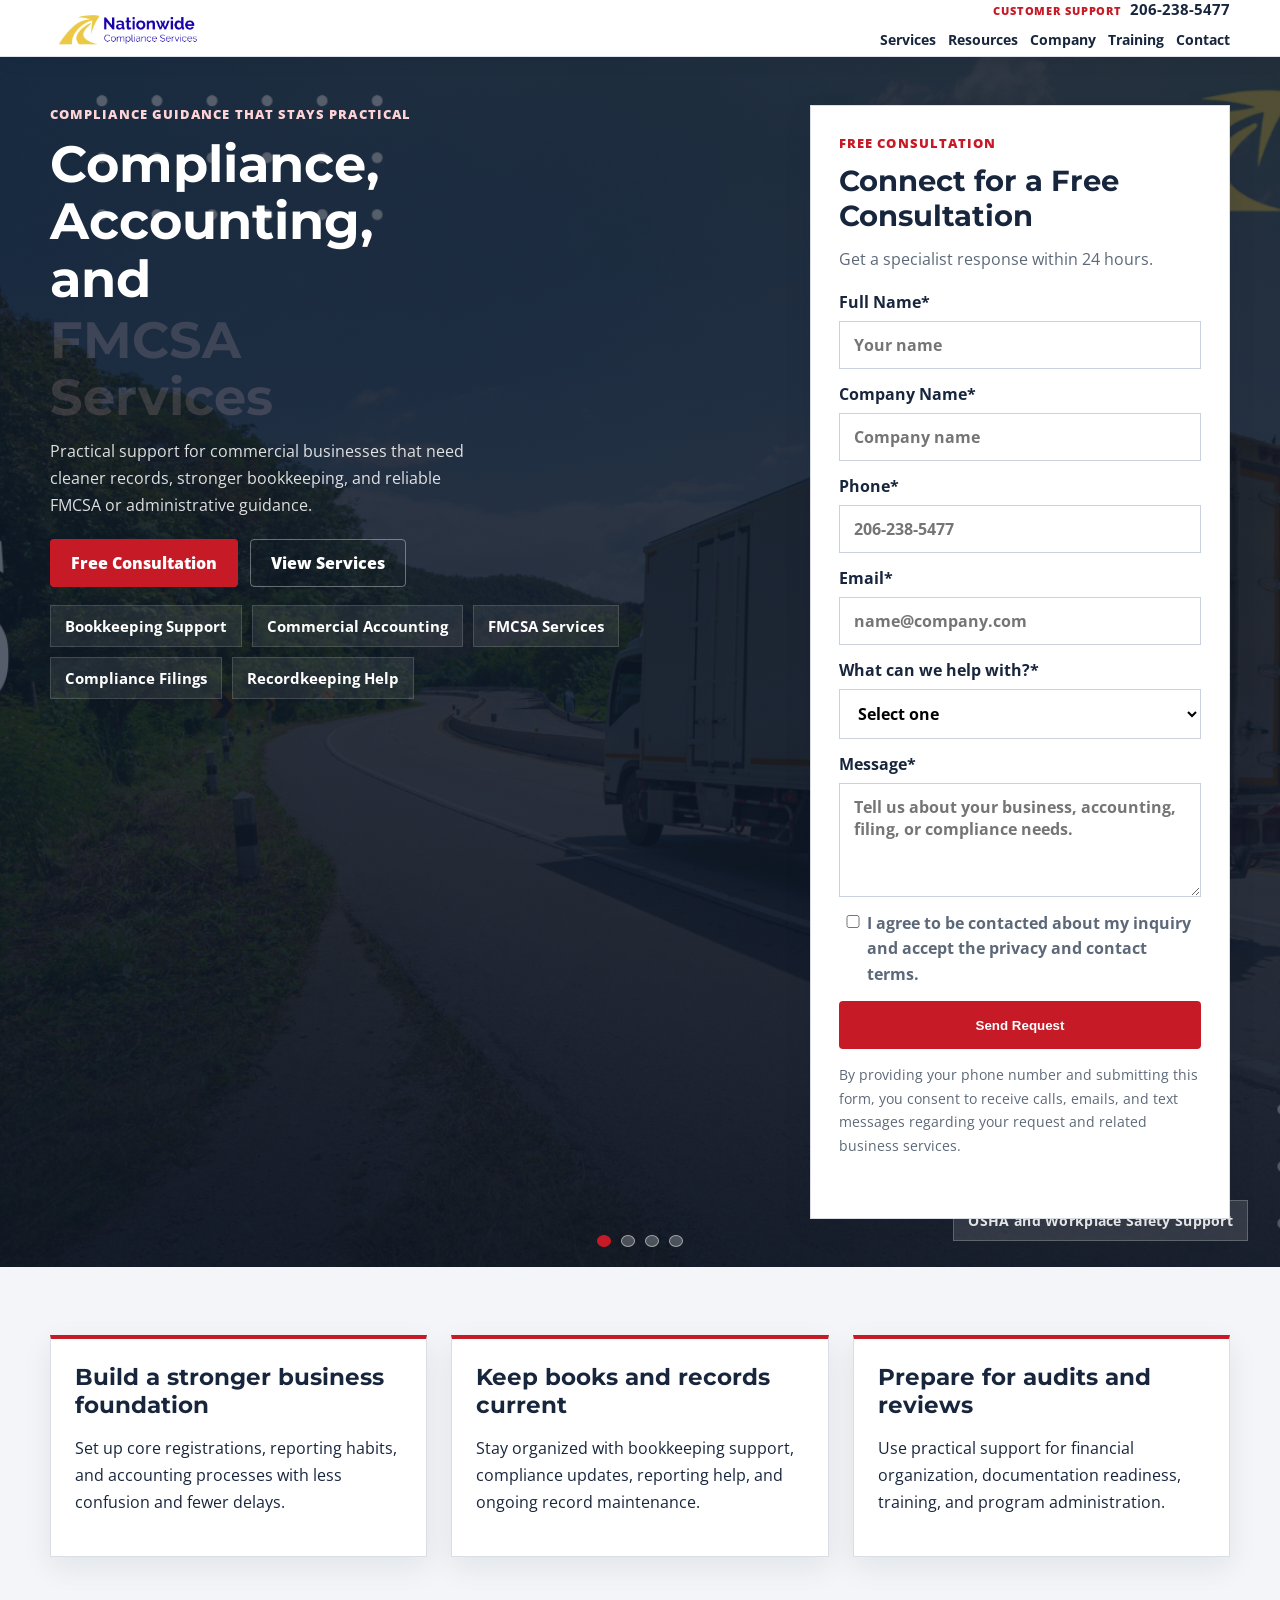
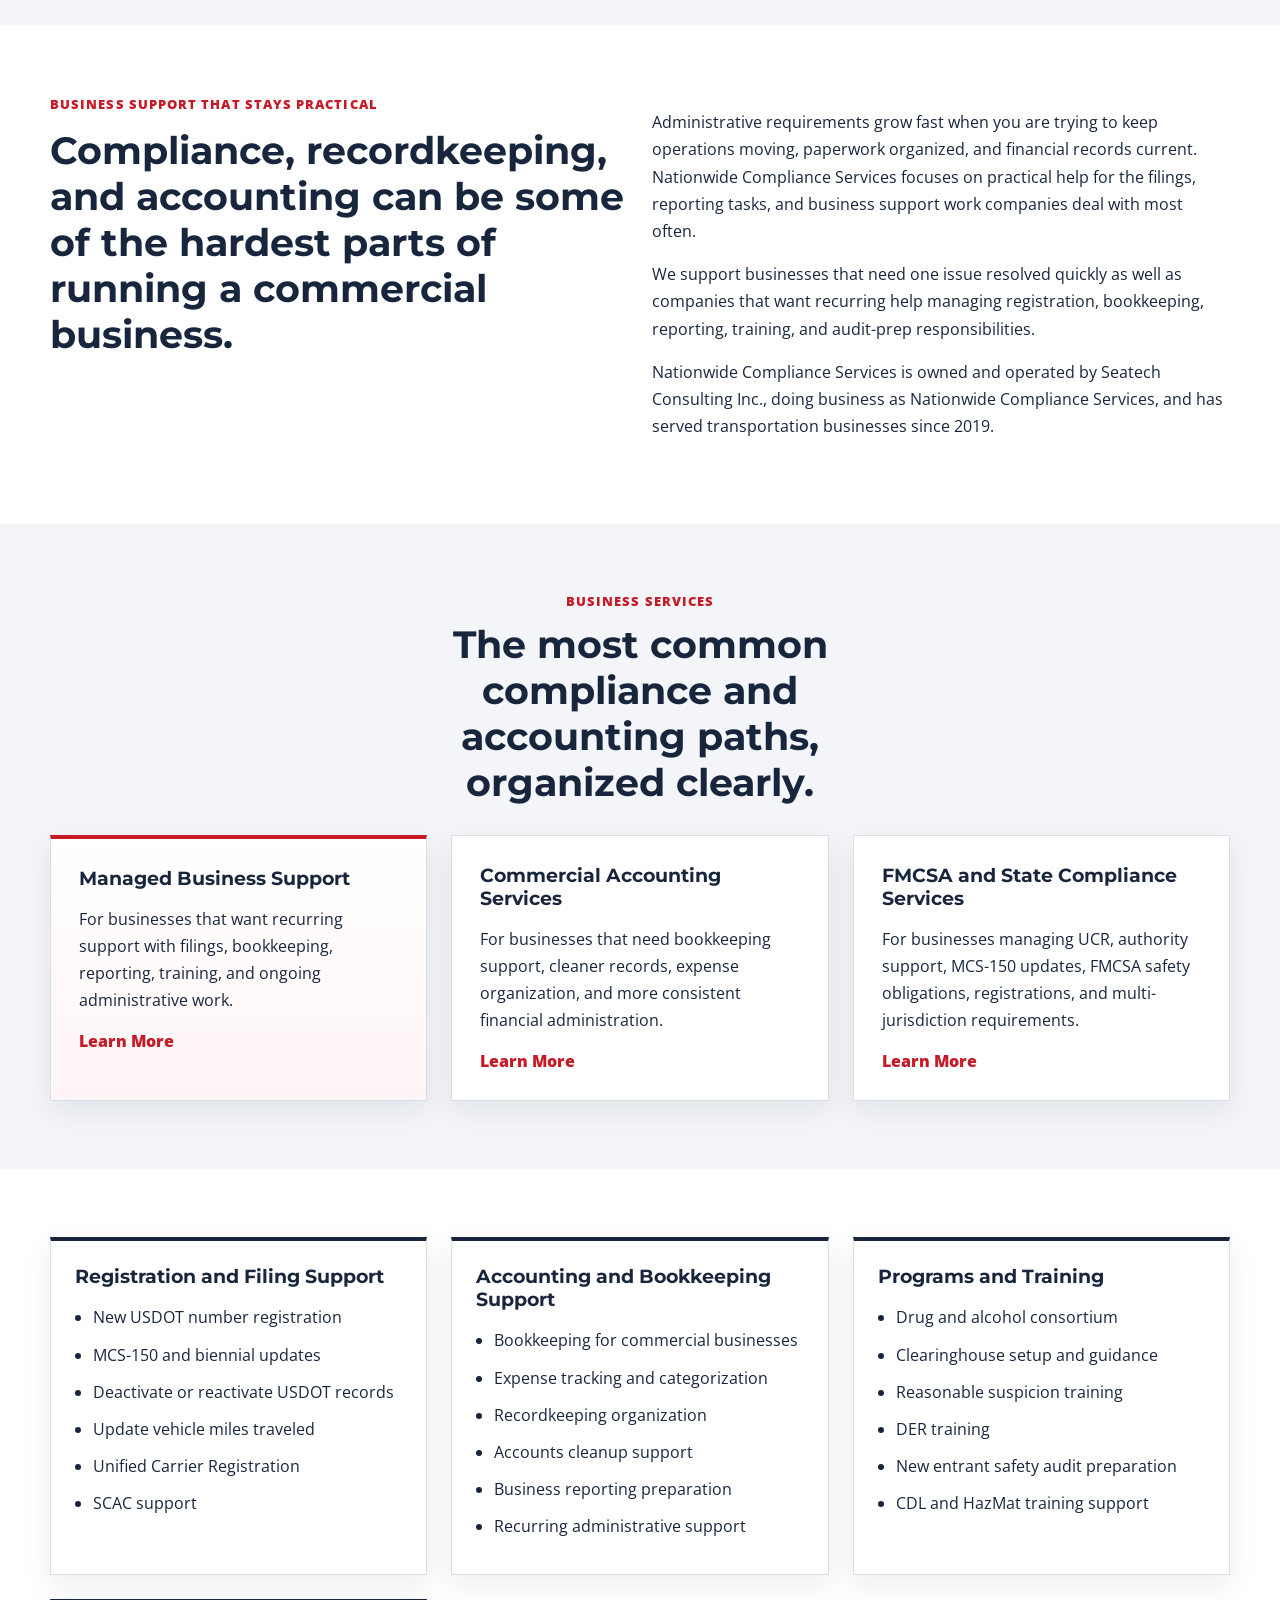
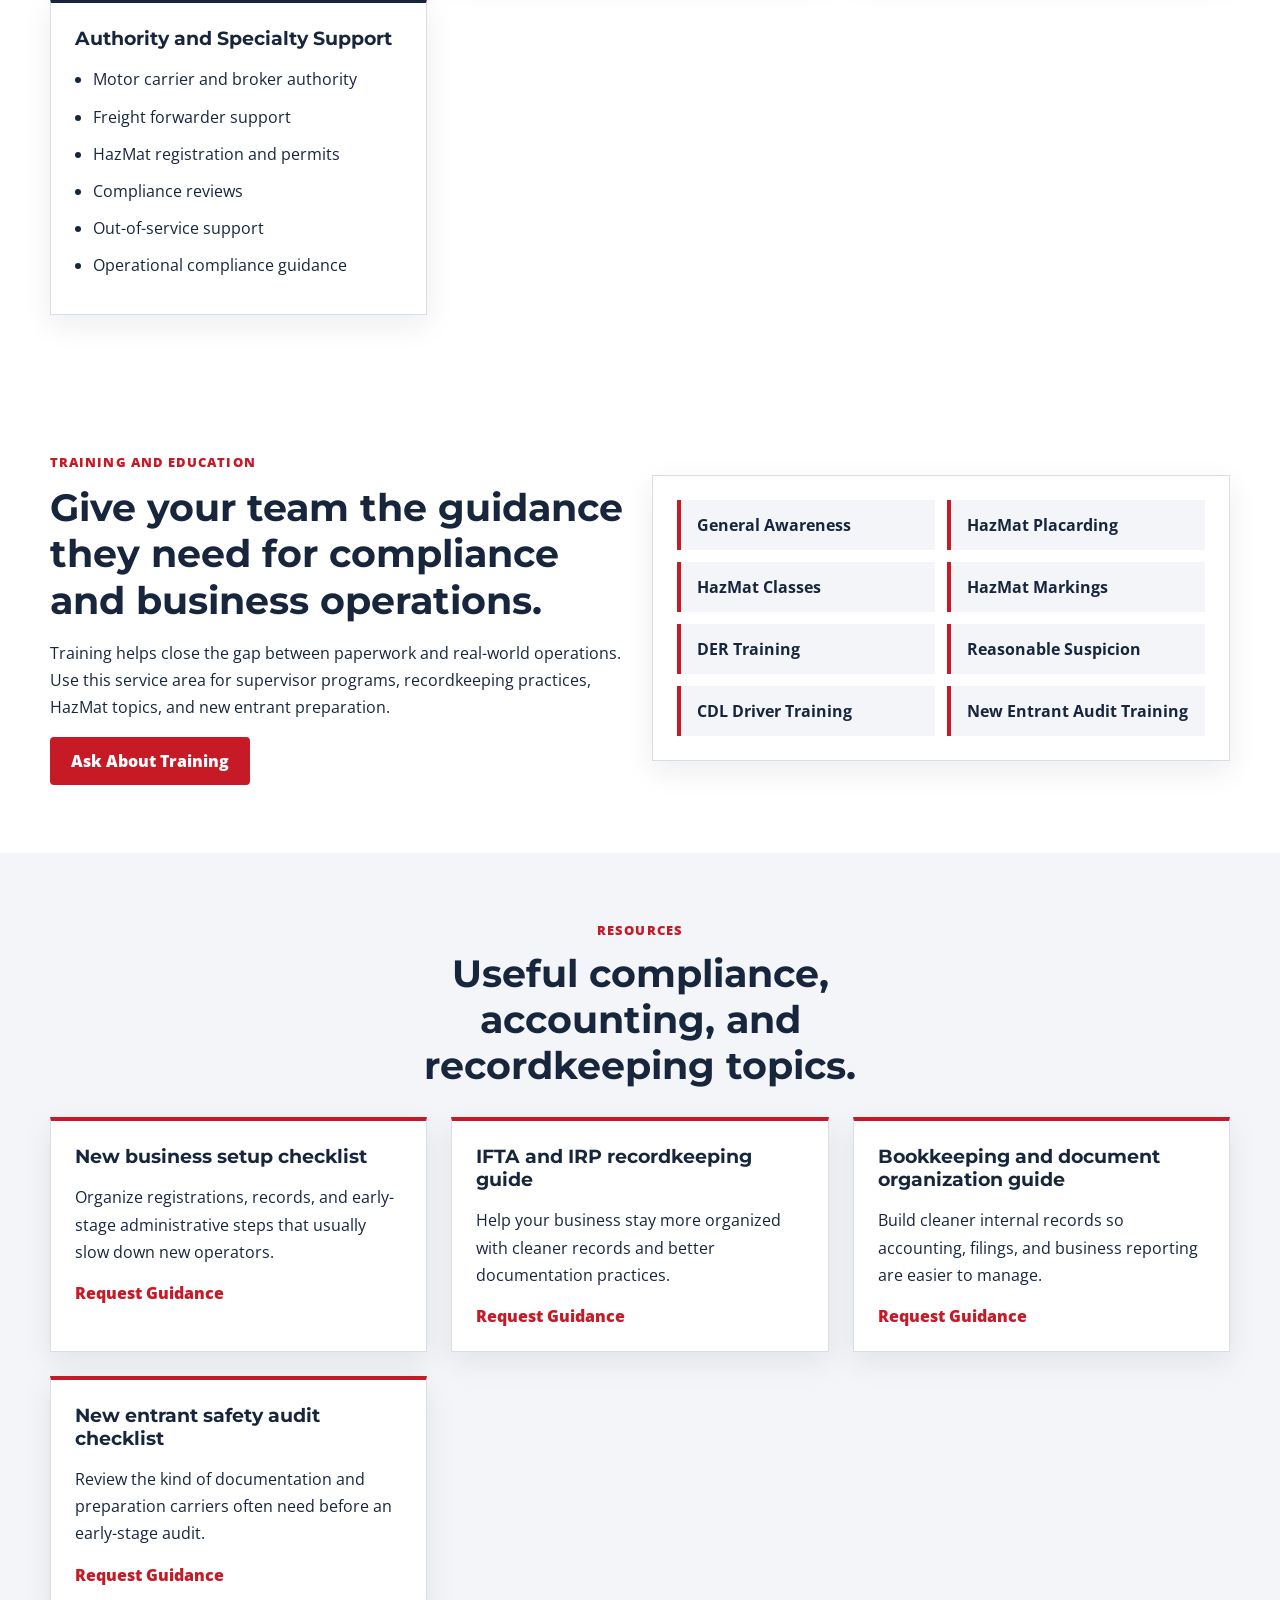
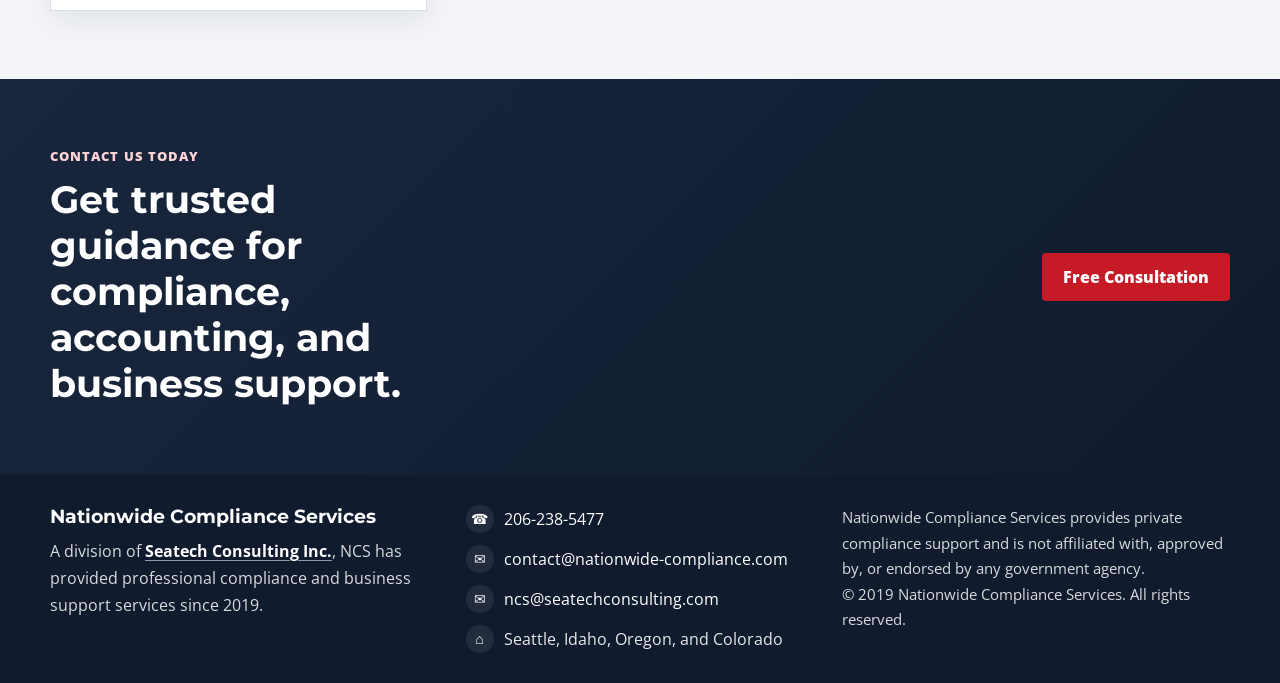
<file: index.html>
<!DOCTYPE html>
<html lang="en">
<head>
  <meta charset="UTF-8">
  <meta name="viewport" content="width=device-width, initial-scale=1.0">
  <title>Nationwide Compliance Services | FMCSA, DOT Compliance, Bookkeeping & Business Support</title>
  <meta
    name="description"
    content="Nationwide Compliance Services provides FMCSA services, DOT compliance support, DOT audit help, USDOT registration, MCS-150 updates, UCR filing, bookkeeping, recordkeeping, and business support services for commercial companies in California, Oregon, and Washington."
  >
  <meta
    name="keywords"
    content="Nationwide Compliance Services, nationwide compliance, NCS compliance, FMCSA services, FMCSA compliance, FMCSA audit help, DOT compliance services, DOT audit, DOT audit help, DOT safety audit, California DOT audit, Oregon DOT audit, Washington DOT audit, California FMCSA services, Oregon FMCSA services, Washington FMCSA services, California DOT compliance, Oregon DOT compliance, Washington DOT compliance, USDOT number registration, USDOT number help, MCS-150 biennial update, UCR filing, clearinghouse registration, drug and alcohol consortium, new entrant audit help, HazMat compliance, DOT training, bookkeeping services, commercial accounting services, business compliance services, business recordkeeping, Seattle compliance services"
  >
  <meta name="robots" content="index, follow">
  <link rel="canonical" href="https://nationwide-compliance.com/">
  <link rel="icon" type="image/x-icon" href="favicon.ico">
  <link rel="icon" type="image/png" sizes="512x512" href="favicon.png">
  <link rel="shortcut icon" href="favicon.ico">
  <link rel="apple-touch-icon" href="favicon.png">
  <meta property="og:type" content="website">
  <meta property="og:title" content="Nationwide Compliance Services | FMCSA, DOT Compliance, Bookkeeping & Business Support">
  <meta property="og:description" content="FMCSA services, DOT compliance, DOT audit help, registrations, bookkeeping, and business support for commercial businesses in California, Oregon, and Washington.">
  <meta property="og:url" content="https://nationwide-compliance.com/">
  <meta property="og:image" content="logo.png">
  <meta property="og:locale" content="en_US">
  <meta name="twitter:card" content="summary_large_image">
  <meta name="twitter:title" content="Nationwide Compliance Services | FMCSA, DOT Compliance, Bookkeeping & Business Support">
  <meta name="twitter:description" content="FMCSA services, DOT compliance, DOT audit help, bookkeeping, registrations, and business support for commercial businesses in California, Oregon, and Washington.">
  <meta name="twitter:image" content="https://nationwide-compliance.com/logo.png">
  <link rel="preconnect" href="https://fonts.googleapis.com">
  <link rel="preconnect" href="https://fonts.gstatic.com" crossorigin>
  <link
    href="https://fonts.googleapis.com/css2?family=Montserrat:wght@600;700;800&family=Open+Sans:wght@400;600;700&display=swap"
    rel="stylesheet"
  >
  <link rel="stylesheet" href="styles.css">
  <!-- Google tag (gtag.js) -->
  <script async src="https://www.googletagmanager.com/gtag/js?id=G-XXRB5K0FB5"></script>
  <script>
    window.dataLayer = window.dataLayer || [];
    function gtag(){dataLayer.push(arguments);}
    gtag('js', new Date());

    gtag('config', 'G-XXRB5K0FB5');
  </script>
  <script type="application/ld+json">
    {
      "@context": "https://schema.org",
      "@type": "LocalBusiness",
      "name": "Nationwide Compliance Services",
      "url": "https://nationwide-compliance.com/",
      "logo": "https://nationwide-compliance.com/logo.png",
      "description": "FMCSA services, DOT compliance support, DOT audit help, USDOT registrations, filing support, bookkeeping, recordkeeping, financial organization, and operational guidance for commercial businesses in California, Oregon, and Washington.",
      "keywords": "Nationwide Compliance Services, FMCSA services, DOT audit help, California DOT audit, Oregon DOT audit, Washington DOT audit, USDOT registration, MCS-150 update, UCR filing, clearinghouse registration, bookkeeping, commercial accounting, business compliance",
      "foundingDate": "2019",
      "parentOrganization": {
        "@type": "Corporation",
        "name": "Seatech Consulting Inc"
      },
      "telephone": "+1-206-238-5477",
      "email": "contact@nationwide-compliance.com",
      "address": {
        "@type": "PostalAddress",
        "addressLocality": "Seattle",
        "addressRegion": "WA",
        "postalCode": "98105",
        "addressCountry": "US"
      },
      "areaServed": [
        "Seattle",
        "Washington",
        "California",
        "Oregon",
        "Idaho",
        "Colorado"
      ],
      "serviceType": [
        "Business Compliance Services",
        "Commercial Accounting Services",
        "Bookkeeping Support",
        "USDOT Number Registration",
        "MCS-150 Biennial Update",
        "Unified Carrier Registration",
        "FMCSA Compliance Support",
        "Drug and Alcohol Consortium",
        "Clearinghouse Registration",
        "HazMat Compliance",
        "DOT Training"
      ]
    }
  </script>
</head>
<body>
  <header class="site-header">
    <div class="container header-main">
      <a class="brand" href="#">
        <img class="brand-logo" src="logo.png" alt="Nationwide Compliance Services logo">
      </a>
      <button
        class="menu-toggle"
        type="button"
        aria-expanded="false"
        aria-controls="primary-nav"
        aria-label="Open navigation menu"
      >
        <span></span>
        <span></span>
        <span></span>
      </button>
      <div class="header-right">
        <div class="header-phones" aria-label="Company phone numbers">
          <a class="header-phone" href="tel:2062385477">
            <span class="header-phone-label">Customer Support</span>
            <span class="header-phone-number">206-238-5477</span>
          </a>
        </div>
        <nav class="main-nav" id="primary-nav" aria-label="Primary">
          <a href="#services">Services</a>
          <a href="#resources">Resources</a>
          <a href="#company">Company</a>
          <a href="#training">Training</a>
          <a href="#contact">Contact</a>
        </nav>
      </div>
    </div>
  </header>

  <main>
    <section class="hero">
      <div class="hero-slider" aria-hidden="true">
        <div class="hero-slide hero-slide-1 is-active">
          <div class="hero-slide-label">OSHA and Workplace Safety Support</div>
        </div>
        <div class="hero-slide hero-slide-2">
          <div class="hero-slide-label">Commercial Business and DOT Services</div>
        </div>
        <div class="hero-slide hero-slide-3">
          <div class="hero-slide-label">Audits, Records, and Driver Programs</div>
        </div>
        <div class="hero-slide hero-slide-4">
          <div class="hero-slide-label">Regulatory Guidance for Growing Fleets</div>
        </div>
      </div>
      <div class="container hero-grid">
        <div class="hero-copy">
          <p class="section-kicker">Compliance Guidance That Stays Practical</p>
          <h1>
            Compliance, Accounting, and
            <span class="hero-rotator" data-terms="FMCSA Services|Bookkeeping|Business Filings|Recordkeeping Help">FMCSA Services</span>
          </h1>
          <p class="hero-text">
            Practical support for commercial businesses that need cleaner records, stronger bookkeeping, and reliable
            FMCSA or administrative guidance.
          </p>
          <div class="hero-actions">
            <a class="button primary" href="#contact">Free Consultation</a>
            <a class="button secondary" href="#services">View Services</a>
          </div>
          <div class="hero-bullets">
            <span>Bookkeeping Support</span>
            <span>Commercial Accounting</span>
            <span>FMCSA Services</span>
            <span>Compliance Filings</span>
            <span>Recordkeeping Help</span>
          </div>
        </div>

        <form
          class="lead-form"
          id="contact"
          action="https://formspree.io/f/mreoqddj"
          method="POST"
        >
          <p class="form-kicker">Free Consultation</p>
          <h2>Connect for a Free Consultation</h2>
          <p class="form-intro">Get a specialist response within 24 hours.</p>
          <label>
            Full Name*
            <input type="text" name="name" placeholder="Your name" required>
          </label>
          <label>
            Company Name*
            <input type="text" name="company" placeholder="Company name" required>
          </label>
          <label>
            Phone*
            <input type="tel" name="phone" placeholder="206-238-5477" required>
          </label>
          <label>
            Email*
            <input type="email" name="email" placeholder="name@company.com" required>
          </label>
          <label>
            What can we help with?*
            <select name="service" required>
              <option value="">Select one</option>
              <option>I Have Questions About Your Services</option>
              <option>I'm an Existing Customer and Need Support</option>
              <option>I Need Help With Bookkeeping or Accounting Services</option>
              <option>I Need Help Organizing Business Records and Reporting</option>
              <option>I Need Help Obtaining a New USDOT Number</option>
              <option>I'd Like to Get Setup With a Clearinghouse Account</option>
              <option>I Need Help With MCS-150 Biennial Updates</option>
              <option>I Need Help With Unified Carrier Registration</option>
              <option>I Need Help With Drug and Alcohol Consortium Support</option>
              <option>I Need Help With Training or Audit Preparation</option>
            </select>
          </label>
          <label>
            Message*
            <textarea name="message" rows="4" placeholder="Tell us about your business, accounting, filing, or compliance needs." required></textarea>
          </label>
          <label class="checkbox-row">
            <input type="checkbox" name="consent" required>
            <span>I agree to be contacted about my inquiry and accept the privacy and contact terms.</span>
          </label>
          <button class="button primary block" type="submit">Send Request</button>
          <p class="form-note">
            By providing your phone number and submitting this form, you consent to receive calls, emails, and text messages regarding your request and related business services.
          </p>
          <p class="form-status" id="form-status" aria-live="polite"></p>
        </form>
      </div>
      <div class="hero-slider-controls" aria-label="Background slider controls">
        <button class="hero-dot is-active" type="button" aria-label="Show OSHA slide"></button>
        <button class="hero-dot" type="button" aria-label="Show trucking slide"></button>
        <button class="hero-dot" type="button" aria-label="Show audit slide"></button>
        <button class="hero-dot" type="button" aria-label="Show regulatory slide"></button>
      </div>
    </section>

    <section class="value-strip">
      <div class="container value-grid">
        <article class="value-card">
          <h2>Build a stronger business foundation</h2>
          <p>Set up core registrations, reporting habits, and accounting processes with less confusion and fewer delays.</p>
        </article>
        <article class="value-card">
          <h2>Keep books and records current</h2>
          <p>Stay organized with bookkeeping support, compliance updates, reporting help, and ongoing record maintenance.</p>
        </article>
        <article class="value-card">
          <h2>Prepare for audits and reviews</h2>
          <p>Use practical support for financial organization, documentation readiness, training, and program administration.</p>
        </article>
      </div>
    </section>

    <section class="company-section" id="company">
      <div class="container split-grid">
        <div>
          <p class="section-kicker">Business Support That Stays Practical</p>
          <h2>Compliance, recordkeeping, and accounting can be some of the hardest parts of running a commercial business.</h2>
        </div>
        <div>
          <p>
            Administrative requirements grow fast when you are trying to keep operations moving, paperwork organized,
            and financial records current. Nationwide Compliance Services focuses on practical help for the filings,
            reporting tasks, and business support work companies deal with most often.
          </p>
          <p>
            We support businesses that need one issue resolved quickly as well as companies that want recurring help
            managing registration, bookkeeping, reporting, training, and audit-prep responsibilities.
          </p>
          <p>
            Nationwide Compliance Services is owned and operated by Seatech Consulting Inc., doing business as
            Nationwide Compliance Services, and has served transportation businesses since 2019.
          </p>
        </div>
      </div>
    </section>

    <section class="service-paths" id="services">
      <div class="container">
        <div class="section-heading center">
          <p class="section-kicker">Business Services</p>
          <h2>The most common compliance and accounting paths, organized clearly.</h2>
        </div>
        <div class="path-grid">
          <article class="path-card featured">
            <h3>Managed Business Support</h3>
            <p>For businesses that want recurring support with filings, bookkeeping, reporting, training, and ongoing administrative work.</p>
            <a href="#contact">Learn More</a>
          </article>
          <article class="path-card">
            <h3>Commercial Accounting Services</h3>
            <p>For businesses that need bookkeeping support, cleaner records, expense organization, and more consistent financial administration.</p>
            <a href="#contact">Learn More</a>
          </article>
          <article class="path-card">
            <h3>FMCSA and State Compliance Services</h3>
            <p>For businesses managing UCR, authority support, MCS-150 updates, FMCSA safety obligations, registrations, and multi-jurisdiction requirements.</p>
            <a href="#contact">Learn More</a>
          </article>
        </div>
      </div>
    </section>

    <section class="service-catalog">
      <div class="container service-catalog-grid">
        <article class="catalog-card">
          <h3>Registration and Filing Support</h3>
          <ul>
            <li>New USDOT number registration</li>
            <li>MCS-150 and biennial updates</li>
            <li>Deactivate or reactivate USDOT records</li>
            <li>Update vehicle miles traveled</li>
            <li>Unified Carrier Registration</li>
            <li>SCAC support</li>
          </ul>
        </article>
          <article class="catalog-card">
            <h3>Accounting and Bookkeeping Support</h3>
            <ul>
              <li>Bookkeeping for commercial businesses</li>
              <li>Expense tracking and categorization</li>
              <li>Recordkeeping organization</li>
              <li>Accounts cleanup support</li>
              <li>Business reporting preparation</li>
              <li>Recurring administrative support</li>
            </ul>
          </article>
        <article class="catalog-card">
          <h3>Programs and Training</h3>
          <ul>
            <li>Drug and alcohol consortium</li>
            <li>Clearinghouse setup and guidance</li>
            <li>Reasonable suspicion training</li>
            <li>DER training</li>
            <li>New entrant safety audit preparation</li>
            <li>CDL and HazMat training support</li>
          </ul>
        </article>
        <article class="catalog-card">
          <h3>Authority and Specialty Support</h3>
          <ul>
            <li>Motor carrier and broker authority</li>
            <li>Freight forwarder support</li>
            <li>HazMat registration and permits</li>
            <li>Compliance reviews</li>
            <li>Out-of-service support</li>
            <li>Operational compliance guidance</li>
          </ul>
        </article>
      </div>
    </section>

    <section class="training-section" id="training">
      <div class="container split-grid training-layout">
        <div>
          <p class="section-kicker">Training and Education</p>
          <h2>Give your team the guidance they need for compliance and business operations.</h2>
          <p>
            Training helps close the gap between paperwork and real-world operations. Use this service area for
            supervisor programs, recordkeeping practices, HazMat topics, and new entrant preparation.
          </p>
          <a class="button primary" href="#contact">Ask About Training</a>
        </div>
        <div class="training-panel">
          <div>General Awareness</div>
          <div>HazMat Placarding</div>
          <div>HazMat Classes</div>
          <div>HazMat Markings</div>
          <div>DER Training</div>
          <div>Reasonable Suspicion</div>
          <div>CDL Driver Training</div>
          <div>New Entrant Audit Training</div>
        </div>
      </div>
    </section>

    <section class="resources-section" id="resources">
      <div class="container">
        <div class="section-heading center">
          <p class="section-kicker">Resources</p>
          <h2>Useful compliance, accounting, and recordkeeping topics.</h2>
        </div>
        <div class="resource-grid">
          <article class="resource-card">
            <h3>New business setup checklist</h3>
            <p>Organize registrations, records, and early-stage administrative steps that usually slow down new operators.</p>
            <a href="#contact">Request Guidance</a>
          </article>
          <article class="resource-card">
            <h3>IFTA and IRP recordkeeping guide</h3>
            <p>Help your business stay more organized with cleaner records and better documentation practices.</p>
            <a href="#contact">Request Guidance</a>
          </article>
          <article class="resource-card">
            <h3>Bookkeeping and document organization guide</h3>
            <p>Build cleaner internal records so accounting, filings, and business reporting are easier to manage.</p>
            <a href="#contact">Request Guidance</a>
          </article>
          <article class="resource-card">
            <h3>New entrant safety audit checklist</h3>
            <p>Review the kind of documentation and preparation carriers often need before an early-stage audit.</p>
            <a href="#contact">Request Guidance</a>
          </article>
        </div>
      </div>
    </section>

    <section class="contact-banner">
      <div class="container contact-banner-inner">
        <div>
          <p class="section-kicker">Contact Us Today</p>
          <h2>Get trusted guidance for compliance, accounting, and business support.</h2>
        </div>
        <a class="button primary" href="#contact">Free Consultation</a>
      </div>
    </section>

  </main>

  <footer class="site-footer">
    <div class="container footer-inner">
      <div class="footer-brand-block">
        <h3>Nationwide Compliance Services</h3>
          <p>
            A division of
            <a href="https://seatechconsulting.com/companies" target="_blank" rel="noopener noreferrer">Seatech Consulting Inc.</a>,
            NCS has provided professional compliance and business support services since 2019.
          </p>
      </div>
      <div class="footer-contact-block">
        <ul class="footer-contact-list">
          <li>
            <span class="footer-icon" aria-hidden="true">☎</span>
            <a href="tel:2062385477">206-238-5477</a>
          </li>
          <li>
            <span class="footer-icon" aria-hidden="true">✉</span>
            <a href="mailto:contact@nationwide-compliance.com">contact@nationwide-compliance.com</a>
          </li>
          <li>
            <span class="footer-icon" aria-hidden="true">✉</span>
            <a href="mailto:ncs@seatechconsulting.com">ncs@seatechconsulting.com</a>
          </li>
          <li>
            <span class="footer-icon" aria-hidden="true">⌂</span>
            <span>Seattle, Idaho, Oregon, and Colorado</span>
          </li>
        </ul>
      </div>
      <div class="footer-meta-block">
        <p>
          Nationwide Compliance Services provides private compliance support and is not affiliated with, approved by, or
          endorsed by any government agency.
        </p>
        <p>&copy; 2019 Nationwide Compliance Services. All rights reserved.</p>
      </div>
    </div>
  </footer>
  <script src="script.js"></script>
</body>
</html>
</file>
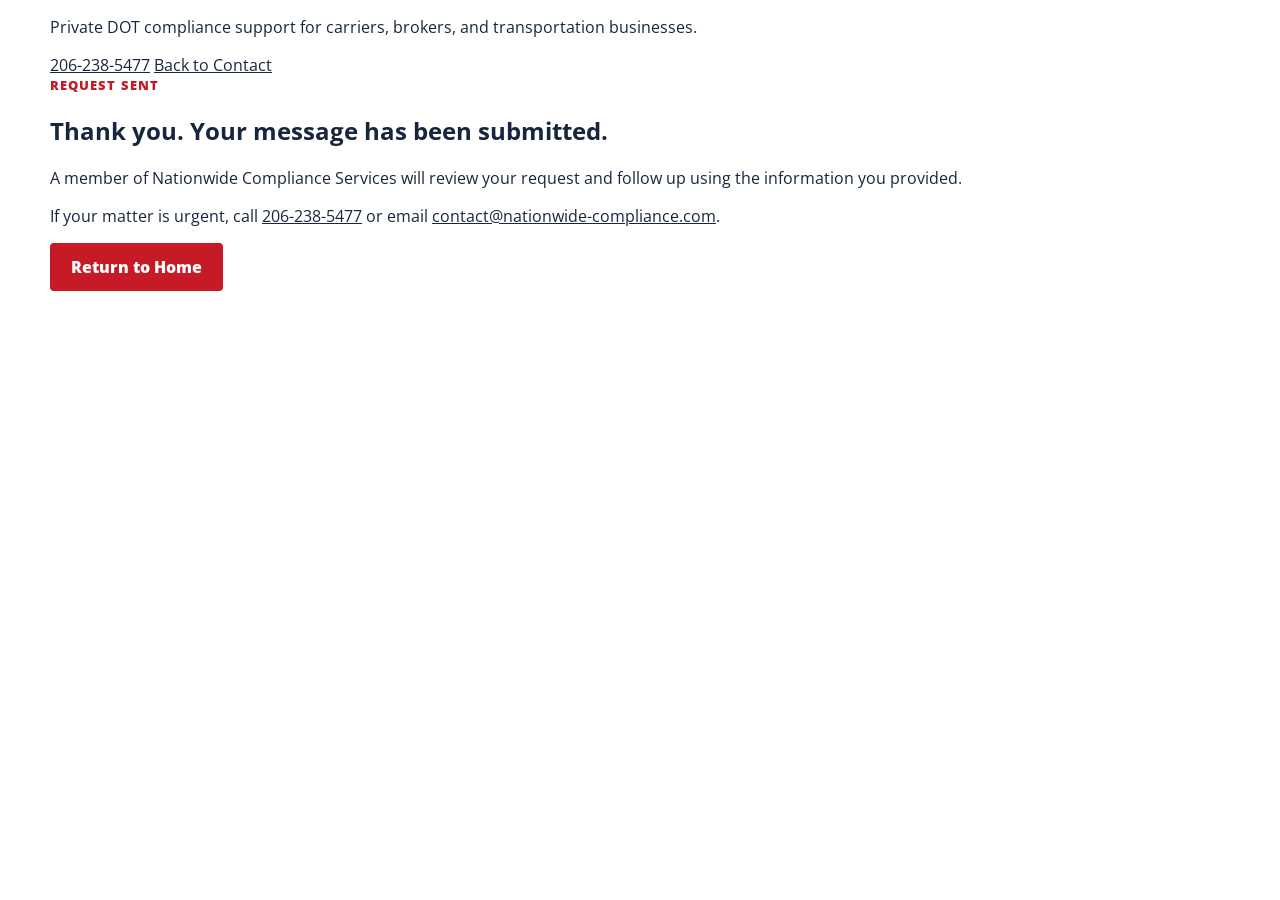
<file: thanks.html>
<!DOCTYPE html>
<html lang="en">
  <head>
    <meta charset="UTF-8">
    <meta name="viewport" content="width=device-width, initial-scale=1.0">
    <meta name="robots" content="noindex, nofollow">
    <title>Thank You | Nationwide Compliance Services</title>
  <link rel="preconnect" href="https://fonts.googleapis.com">
  <link rel="preconnect" href="https://fonts.gstatic.com" crossorigin>
  <link
    href="https://fonts.googleapis.com/css2?family=Montserrat:wght@600;700;800&family=Open+Sans:wght@400;600;700&display=swap"
    rel="stylesheet"
  >
  <link rel="stylesheet" href="styles.css">
  <!-- Google tag (gtag.js) -->
  <script async src="https://www.googletagmanager.com/gtag/js?id=G-XXRB5K0FB5"></script>
  <script>
    window.dataLayer = window.dataLayer || [];
    function gtag(){dataLayer.push(arguments);}
    gtag('js', new Date());

    gtag('config', 'G-XXRB5K0FB5');
  </script>
</head>
<body>
  <div class="utility-bar">
    <div class="container utility-inner">
      <p>Private DOT compliance support for carriers, brokers, and transportation businesses.</p>
      <div class="utility-contact">
        <a href="tel:2062385477">206-238-5477</a>
        <a href="index.html#contact">Back to Contact</a>
      </div>
    </div>
  </div>

  <main class="thank-you-page">
    <div class="container">
      <section class="thank-you-card">
        <p class="section-kicker">Request Sent</p>
        <h1>Thank you. Your message has been submitted.</h1>
        <p>
          A member of Nationwide Compliance Services will review your request and follow up using the information you provided.
        </p>
        <p>
          If your matter is urgent, call <a href="tel:2062385477">206-238-5477</a> or email
          <a href="mailto:contact@nationwide-compliance.com">contact@nationwide-compliance.com</a>.
        </p>
        <a class="button primary" href="index.html">Return to Home</a>
      </section>
    </div>
  </main>
</body>
</html>
</file>
<file: styles.css>
:root {
  --red: #c61b27;
  --red-dark: #9e131d;
  --navy: #18263d;
  --navy-dark: #101b2d;
  --blue-gray: #5d6979;
  --line: #d8dde6;
  --soft: #f3f5f8;
  --white: #ffffff;
}

* {
  box-sizing: border-box;
}

html {
  scroll-behavior: smooth;
}

body {
  margin: 0;
  font-family: "Open Sans", Arial, sans-serif;
  color: var(--navy);
  background: var(--white);
}

a {
  color: inherit;
}

.container {
  width: min(1180px, calc(100% - 32px));
  margin: 0 auto;
}

.header-main,
.contact-banner-inner {
  display: flex;
  justify-content: space-between;
  align-items: center;
  gap: 20px;
}

.header-right,
.main-nav {
  display: flex;
  flex-wrap: wrap;
  gap: 18px;
  align-items: center;
}

.main-nav a {
  text-decoration: none;
  font-weight: 700;
}

.site-header {
  background: rgba(255, 255, 255, 0.94);
  border-bottom: 1px solid rgba(216, 221, 230, 0.8);
  position: sticky;
  top: 0;
  z-index: 20;
  box-shadow: 0 4px 18px rgba(16, 27, 45, 0.06);
  backdrop-filter: blur(12px);
  transition: box-shadow 220ms ease, background-color 220ms ease, border-color 220ms ease;
}

.header-main {
  min-height: 54px;
  padding: 1px 0;
  transition: min-height 220ms ease, padding 220ms ease;
}

.brand {
  display: flex;
  align-items: center;
  text-decoration: none;
  flex: 0 0 auto;
}

.brand-logo {
  width: 150px;
  max-width: 30vw;
  height: auto;
  display: block;
  transition: transform 220ms ease, width 220ms ease;
}

.menu-toggle {
  display: none;
  width: 44px;
  height: 44px;
  padding: 0;
  border: 1px solid rgba(16, 27, 45, 0.12);
  border-radius: 10px;
  background: rgba(255, 255, 255, 0.92);
  align-items: center;
  justify-content: center;
  gap: 4px;
  cursor: pointer;
}

.menu-toggle span {
  display: block;
  width: 18px;
  height: 2px;
  border-radius: 999px;
  background: var(--navy);
  transition: transform 180ms ease, opacity 180ms ease;
}

.menu-toggle[aria-expanded="true"] span:nth-child(1) {
  transform: translateY(6px) rotate(45deg);
}

.menu-toggle[aria-expanded="true"] span:nth-child(2) {
  opacity: 0;
}

.menu-toggle[aria-expanded="true"] span:nth-child(3) {
  transform: translateY(-6px) rotate(-45deg);
}
.hero h1,
.lead-form h2,
.value-card h2,
.split-grid h2,
.path-card h3,
.catalog-card h3,
.resource-card h3,
.footer-inner h3 {
  font-family: "Montserrat", Arial, sans-serif;
  margin: 0;
}

.main-nav a {
  color: var(--navy);
  font-size: 0.88rem;
  position: relative;
  padding: 6px 0;
  transition: color 180ms ease;
}

.main-nav {
  justify-content: flex-end;
  gap: 12px;
}

.main-nav a::after {
  content: "";
  position: absolute;
  left: 0;
  bottom: 0;
  width: 100%;
  height: 2px;
  background: var(--red);
  transform: scaleX(0);
  transform-origin: left;
  transition: transform 180ms ease;
}

.main-nav a:hover,
.main-nav a:focus-visible {
  color: var(--red);
}

.main-nav a:hover::after,
.main-nav a:focus-visible::after {
  transform: scaleX(1);
}

.header-right {
  display: flex;
  flex-direction: column;
  align-items: flex-end;
  justify-content: center;
  gap: 6px;
}

.header-phones {
  display: flex;
  flex-direction: row;
  align-items: flex-end;
  gap: 0;
}

.header-phone {
  display: inline-flex;
  align-items: baseline;
  gap: 8px;
  color: var(--navy);
  text-decoration: none;
  white-space: nowrap;
  transition: color 180ms ease, transform 180ms ease;
}

.header-phone-label {
  font-size: 0.68rem;
  font-weight: 800;
  letter-spacing: 0.08em;
  color: var(--red);
  text-transform: uppercase;
}

.header-phone-number {
  font-size: 0.92rem;
  font-weight: 700;
  line-height: 1.1;
}

.header-phone:hover,
.header-phone:focus-visible {
  transform: translateY(-1px);
  color: var(--red);
}

.site-header.is-compact {
  background: rgba(255, 255, 255, 0.98);
  border-color: rgba(216, 221, 230, 0.95);
  box-shadow: 0 6px 18px rgba(16, 27, 45, 0.08);
}

.site-header.is-compact .header-main {
  min-height: 48px;
  padding: 0;
}

.site-header.is-compact .brand-logo {
  width: 136px;
}

.header-main,
.brand,
.header-right {
  animation: headerFadeIn 500ms ease both;
}

@keyframes headerFadeIn {
  from {
    opacity: 0;
    transform: translateY(-8px);
  }

  to {
    opacity: 1;
    transform: translateY(0);
  }
}

.hero {
  position: relative;
  overflow: hidden;
  background:
    linear-gradient(rgba(24, 38, 61, 0.8), rgba(24, 38, 61, 0.74)),
    linear-gradient(135deg, #2d3f5f 0%, #1a2940 100%);
  color: var(--white);
}

.hero-slider {
  position: absolute;
  inset: 0;
}

.hero-slide {
  position: absolute;
  inset: 0;
  opacity: 0;
  transition: opacity 700ms ease;
  background-size: cover;
  background-position: center;
  background-repeat: no-repeat;
}

.hero-slide.is-active {
  opacity: 1;
}

.hero-slide::after {
  content: "";
  position: absolute;
  inset: 0;
  background: linear-gradient(rgba(16, 27, 45, 0.7), rgba(16, 27, 45, 0.72));
}

.hero-slide-1 {
  background-image: url("slider1.png");
}

.hero-slide-2 {
  background-image: url("slider2.png");
}

.hero-slide-3 {
  background-image: url("slider3.png");
}

.hero-slide-4 {
  background-image: url("slider4.png");
}

.hero-slide-label {
  position: absolute;
  right: 32px;
  bottom: 26px;
  z-index: 1;
  padding: 10px 14px;
  background: rgba(255, 255, 255, 0.12);
  border: 1px solid rgba(255, 255, 255, 0.22);
  color: rgba(255, 255, 255, 0.92);
  font-weight: 700;
  font-size: 0.9rem;
  letter-spacing: 0.02em;
}

.hero-grid,
.split-grid,
.service-catalog-grid,
.resource-grid,
.value-grid,
.path-grid {
  display: grid;
  gap: 24px;
}

.hero-grid {
  position: relative;
  z-index: 1;
  grid-template-columns: minmax(0, 1.15fr) minmax(330px, 420px);
  padding: 48px 0;
  align-items: start;
}

.hero-slider-controls {
  position: absolute;
  left: 50%;
  bottom: 20px;
  z-index: 1;
  transform: translateX(-50%);
  display: flex;
  gap: 10px;
}

.hero-dot {
  width: 12px;
  height: 12px;
  border-radius: 50%;
  border: 1px solid rgba(255, 255, 255, 0.5);
  background: rgba(255, 255, 255, 0.24);
  cursor: pointer;
}

.hero-dot.is-active {
  background: var(--red);
  border-color: var(--red);
}

.section-kicker,
.form-kicker {
  margin: 0 0 12px;
  color: var(--red);
  text-transform: uppercase;
  letter-spacing: 0.08em;
  font-size: 0.84rem;
  font-weight: 800;
}

.hero .section-kicker {
  color: #ffd2d6;
}

.hero h1 {
  font-size: clamp(2.3rem, 4vw, 4rem);
  line-height: 1.12;
  margin-bottom: 14px;
  max-width: 12ch;
}

.hero-text,
.split-grid p,
.value-card p,
.path-card p,
.catalog-card li,
.training-section p,
.resource-card p,
.footer-inner p,
.form-note {
  line-height: 1.7;
}

.hero-text {
  color: rgba(255, 255, 255, 0.86);
  max-width: 46ch;
  margin-bottom: 0;
}

.hero-rotator {
  display: inline-block;
  min-width: 8.8ch;
  color: #ffd2d6;
  transition: opacity 180ms ease, transform 180ms ease;
}

.hero-rotator.is-changing {
  opacity: 0.15;
  transform: translateY(4px);
}

.hero-actions {
  display: flex;
  flex-wrap: wrap;
  gap: 12px;
  margin: 20px 0 18px;
}

.button {
  display: inline-flex;
  justify-content: center;
  align-items: center;
  min-height: 48px;
  padding: 0 20px;
  border-radius: 4px;
  text-decoration: none;
  font-weight: 800;
  border: 1px solid transparent;
  cursor: pointer;
}

.button.primary {
  background: var(--red);
  color: var(--white);
}

.button.primary:hover {
  background: var(--red-dark);
}

.button.secondary {
  background: transparent;
  color: var(--white);
  border-color: rgba(255, 255, 255, 0.36);
}

.button.block {
  width: 100%;
}

.hero-bullets {
  display: flex;
  flex-wrap: wrap;
  gap: 10px;
}

.hero-bullets span {
  padding: 10px 14px;
  border: 1px solid rgba(255, 255, 255, 0.14);
  background: rgba(255, 255, 255, 0.08);
  font-weight: 700;
  font-size: 0.92rem;
}

.lead-form,
.value-card,
.path-card,
.catalog-card,
.training-panel,
.resource-card {
  background: var(--white);
  border: 1px solid var(--line);
  box-shadow: 0 10px 28px rgba(16, 27, 45, 0.08);
}

.lead-form {
  padding: 28px;
  color: var(--navy);
}

.lead-form h2 {
  font-size: 1.8rem;
  line-height: 1.2;
  margin-bottom: 18px;
}

.form-intro {
  margin: -4px 0 18px;
  color: var(--blue-gray);
  line-height: 1.6;
}

.lead-form label {
  display: grid;
  gap: 8px;
  margin-bottom: 14px;
  font-weight: 700;
}

.checkbox-row {
  grid-template-columns: 20px 1fr;
  align-items: start;
  font-weight: 600;
}

.checkbox-row input {
  margin-top: 4px;
}

.checkbox-row span {
  color: var(--blue-gray);
  line-height: 1.6;
}

.lead-form input,
.lead-form select,
.lead-form textarea {
  width: 100%;
  padding: 12px 14px;
  border: 1px solid #cad2de;
  background: var(--white);
  font: inherit;
}

.form-note {
  margin: 14px 0 0;
  font-size: 0.86rem;
  color: var(--blue-gray);
}

.form-status {
  min-height: 1.4em;
  margin: 12px 0 0;
  font-weight: 700;
  font-size: 0.92rem;
}

.form-status.is-error {
  color: #ffd4d8;
}


.hidden-field {
  position: absolute;
  left: -9999px;
}

.value-strip,
.service-paths,
.resources-section {
  background: var(--soft);
}

.value-strip,
.company-section,
.service-paths,
.service-catalog,
.training-section,
.resources-section,
.contact-banner {
  padding: 68px 0;
}

.value-grid {
  grid-template-columns: repeat(3, minmax(0, 1fr));
}

.value-card,
.catalog-card,
.resource-card {
  padding: 24px;
}

.value-card {
  border-top: 4px solid var(--red);
}

.value-card h2 {
  font-size: 1.45rem;
  margin-bottom: 12px;
}

.split-grid {
  grid-template-columns: repeat(2, minmax(0, 1fr));
  align-items: start;
}

.split-grid h2,
.section-heading h2,
.contact-banner h2 {
  font-family: "Montserrat", Arial, sans-serif;
  font-size: clamp(1.9rem, 3vw, 2.7rem);
  line-height: 1.2;
  margin: 0;
}

.section-heading {
  margin-bottom: 28px;
}

.section-heading.center {
  text-align: center;
}

.section-heading.center h2 {
  max-width: 18ch;
  margin: 0 auto;
}

.path-grid,
.service-catalog-grid,
.resource-grid {
  grid-template-columns: repeat(3, minmax(0, 1fr));
}

.path-card {
  padding: 28px;
}

.path-card.featured {
  background: linear-gradient(180deg, #ffffff 0%, #fff5f6 100%);
  border-top: 4px solid var(--red);
}

.path-card a,
.resource-card a {
  color: var(--red);
  font-weight: 800;
  text-decoration: none;
}

.catalog-card {
  border-top: 4px solid var(--navy);
}

.catalog-card ul {
  margin: 16px 0 0;
  padding-left: 18px;
}

.catalog-card li {
  margin-bottom: 10px;
}

.training-section {
  background: var(--white);
}

.training-layout {
  align-items: center;
}

.training-panel {
  display: grid;
  grid-template-columns: repeat(2, minmax(0, 1fr));
  gap: 12px;
  padding: 24px;
}

.training-panel div {
  padding: 14px 16px;
  background: var(--soft);
  border-left: 4px solid var(--red);
  font-weight: 700;
}

.resource-card {
  border-top: 4px solid var(--red);
}

.contact-banner {
  background: linear-gradient(135deg, var(--navy) 0%, var(--navy-dark) 100%);
  color: var(--white);
}

.contact-banner .section-kicker {
  color: #ffd2d6;
}

.contact-banner h2 {
  max-width: 16ch;
}

.site-footer {
  background: var(--navy-dark);
  color: rgba(255, 255, 255, 0.84);
  padding: 30px 0;
}

.footer-inner {
  display: grid;
  grid-template-columns: minmax(0, 1fr) minmax(280px, 0.9fr) minmax(0, 1fr);
  gap: 28px;
  align-items: start;
}

.footer-inner p {
  margin: 0;
}

.footer-brand-block a {
  color: var(--white);
  font-weight: 700;
  text-decoration: underline;
  text-decoration-color: rgba(255, 255, 255, 0.55);
  text-underline-offset: 0.16em;
}

.footer-brand-block a:hover,
.footer-brand-block a:focus-visible {
  color: #ffd2d6;
  text-decoration-color: currentColor;
}

.footer-inner h3 {
  margin: 0 0 10px;
  font-family: "Montserrat", Arial, sans-serif;
  color: var(--white);
}

.footer-contact-list {
  list-style: none;
  margin: 0;
  padding: 0;
  display: grid;
  gap: 12px;
}

.footer-contact-list li {
  display: flex;
  align-items: center;
  gap: 10px;
  color: rgba(255, 255, 255, 0.9);
}

.footer-icon {
  width: 28px;
  height: 28px;
  display: inline-flex;
  align-items: center;
  justify-content: center;
  border-radius: 50%;
  background: rgba(255, 255, 255, 0.08);
  color: #ffffff;
  font-size: 0.9rem;
  flex: 0 0 28px;
}

.footer-contact-block a {
  color: var(--white);
  text-decoration: none;
}

.footer-meta-block {
  font-size: 0.94rem;
}

@media (max-width: 980px) {
  .hero-grid,
  .split-grid,
  .path-grid,
  .service-catalog-grid,
  .resource-grid,
  .value-grid {
    grid-template-columns: 1fr;
  }

  .contact-banner-inner {
    flex-direction: column;
    align-items: flex-start;
  }

  .footer-inner {
    grid-template-columns: 1fr;
  }

  .hero-slide-label {
    right: 18px;
    left: 18px;
    bottom: 56px;
  }
}

@media (max-width: 720px) {
  .container {
    width: min(100% - 24px, 1180px);
  }

  .header-main {
    align-items: center;
    gap: 10px;
    padding: 8px 0;
    flex-wrap: wrap;
  }

  .header-right {
    width: 100%;
    flex-direction: column;
    align-items: stretch;
    gap: 8px;
  }

  .header-phones {
    width: 100%;
    flex-direction: row;
    align-items: center;
    justify-content: flex-start;
  }

  .header-phone {
    gap: 6px;
  }

  .header-phone-label,
  .header-phone-number {
    font-size: 0.8rem;
  }

  .menu-toggle {
    display: inline-flex;
    margin-left: auto;
  }

  .main-nav {
    width: 100%;
    display: none;
    flex-direction: column;
    align-items: flex-start;
    gap: 0;
    padding: 10px 0 2px;
    border-top: 1px solid rgba(216, 221, 230, 0.9);
  }

  .site-header.is-menu-open .main-nav {
    display: flex;
  }

  .main-nav a {
    width: 100%;
    padding: 11px 0;
    font-size: 0.95rem;
  }

  .hero-grid,
  .value-strip,
  .company-section,
  .service-paths,
  .service-catalog,
  .training-section,
  .resources-section,
  .contact-banner {
    padding: 48px 0;
  }

  .hero h1 {
    font-size: 2rem;
    max-width: none;
  }

  .hero-grid {
    padding: 42px 0 70px;
  }

  .lead-form {
    padding: 20px;
  }

  .hero-bullets {
    gap: 8px;
  }

  .hero-bullets span {
    font-size: 0.84rem;
    padding: 8px 10px;
  }

  .hero-slider-controls {
    bottom: 14px;
  }

  .training-panel {
    grid-template-columns: 1fr;
  }
}
</file>
